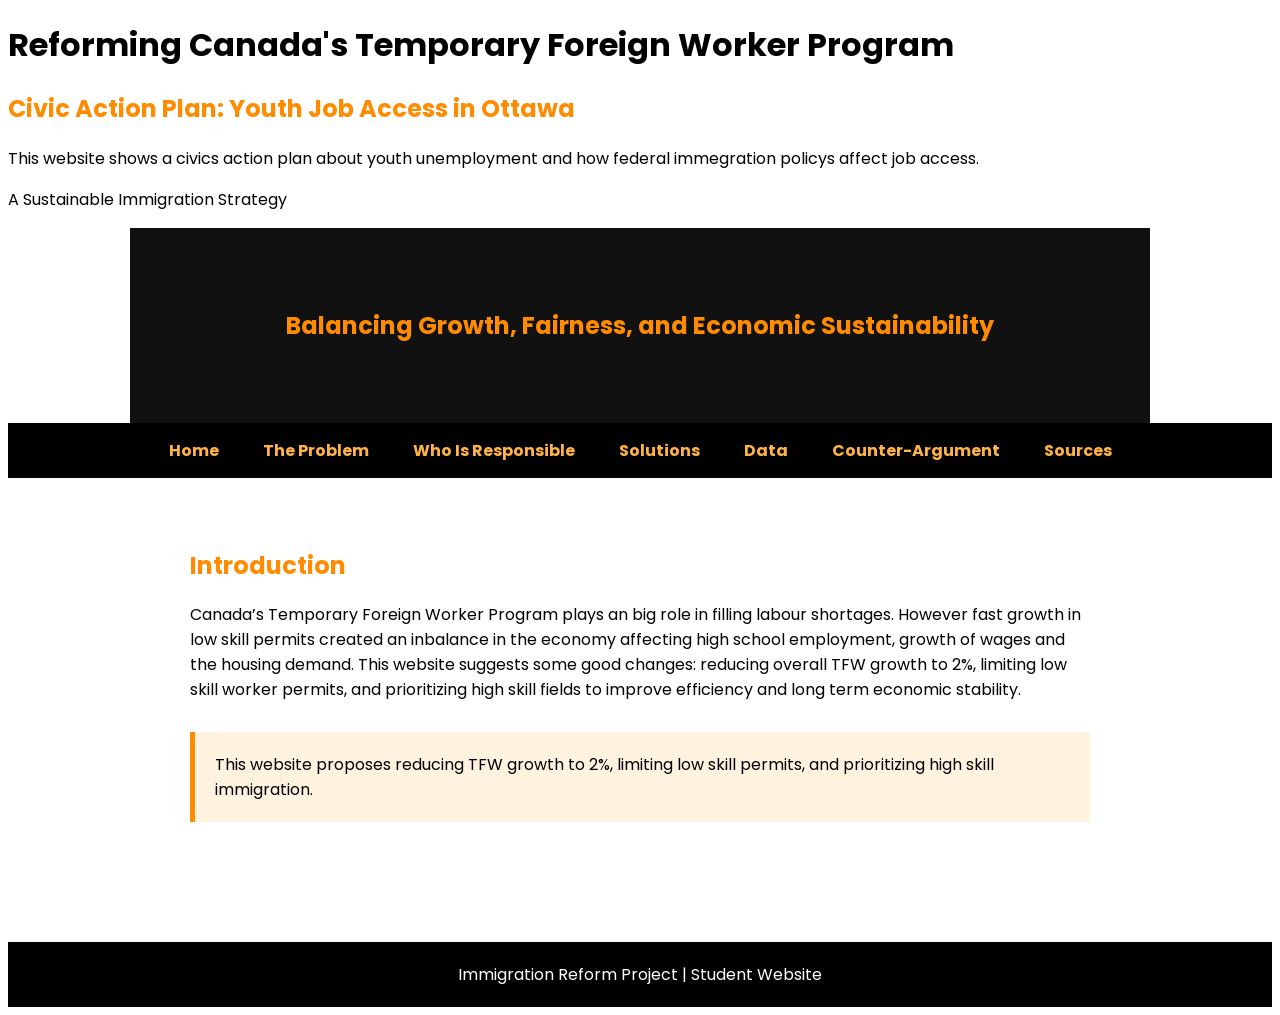
<file: index.html>
<!DOCTYPE html>
<html>
<head>
    <title>TFW Reform | Home</title>
    <link rel="stylesheet" href="style.css">
    <script defer src="script.js"></script>
    <link href="https://fonts.googleapis.com/css2?family=Poppins:wght@400;600&display=swap" rel="stylesheet">
</head>

<body>

<header>
    <h1>Reforming Canada's Temporary Foreign Worker Program</h1>
    <h2>Civic Action Plan: Youth Job Access in Ottawa</h2>
<p>This website shows a civics action plan about youth unemployment and how federal immegration policys affect job access.
</p>
    <p>A Sustainable Immigration Strategy</p>
    <section class="hero">
    <h2>Balancing Growth, Fairness, and Economic Sustainability</h2>
</section>
</header>

<nav>
    <a href="index.html">Home</a>
    <a href="problem.html">The Problem</a>
    <a href="impact.html">Who Is Responsible</a>
    <a href="solutions.html">Solutions</a>
    <a href="data.html">Data</a>
    <a href="counterargument.html">Counter-Argument</a>
    <a href="sources.html">Sources</a>
</nav>

<section class="fade-in">
    <h2>Introduction</h2>
    <p>
       Canada’s Temporary Foreign Worker Program plays an big role in filling labour shortages.
        However fast growth in low skill permits created an inbalance in the economy affecting high school
        employment, growth of wages and the housing demand. This website suggests some good changes: reducing
        overall TFW growth to 2%, limiting low skill worker permits, and prioritizing high skill fields to improve
        efficiency and long term economic stability.
        
    </p>

    <div class="highlight">
        This website proposes reducing TFW growth to 2%, limiting low skill permits,
        and prioritizing high skill immigration.
    </div>
</section>

<footer>
    Immigration Reform Project | Student Website
</footer>

</body>
</html>
</file>
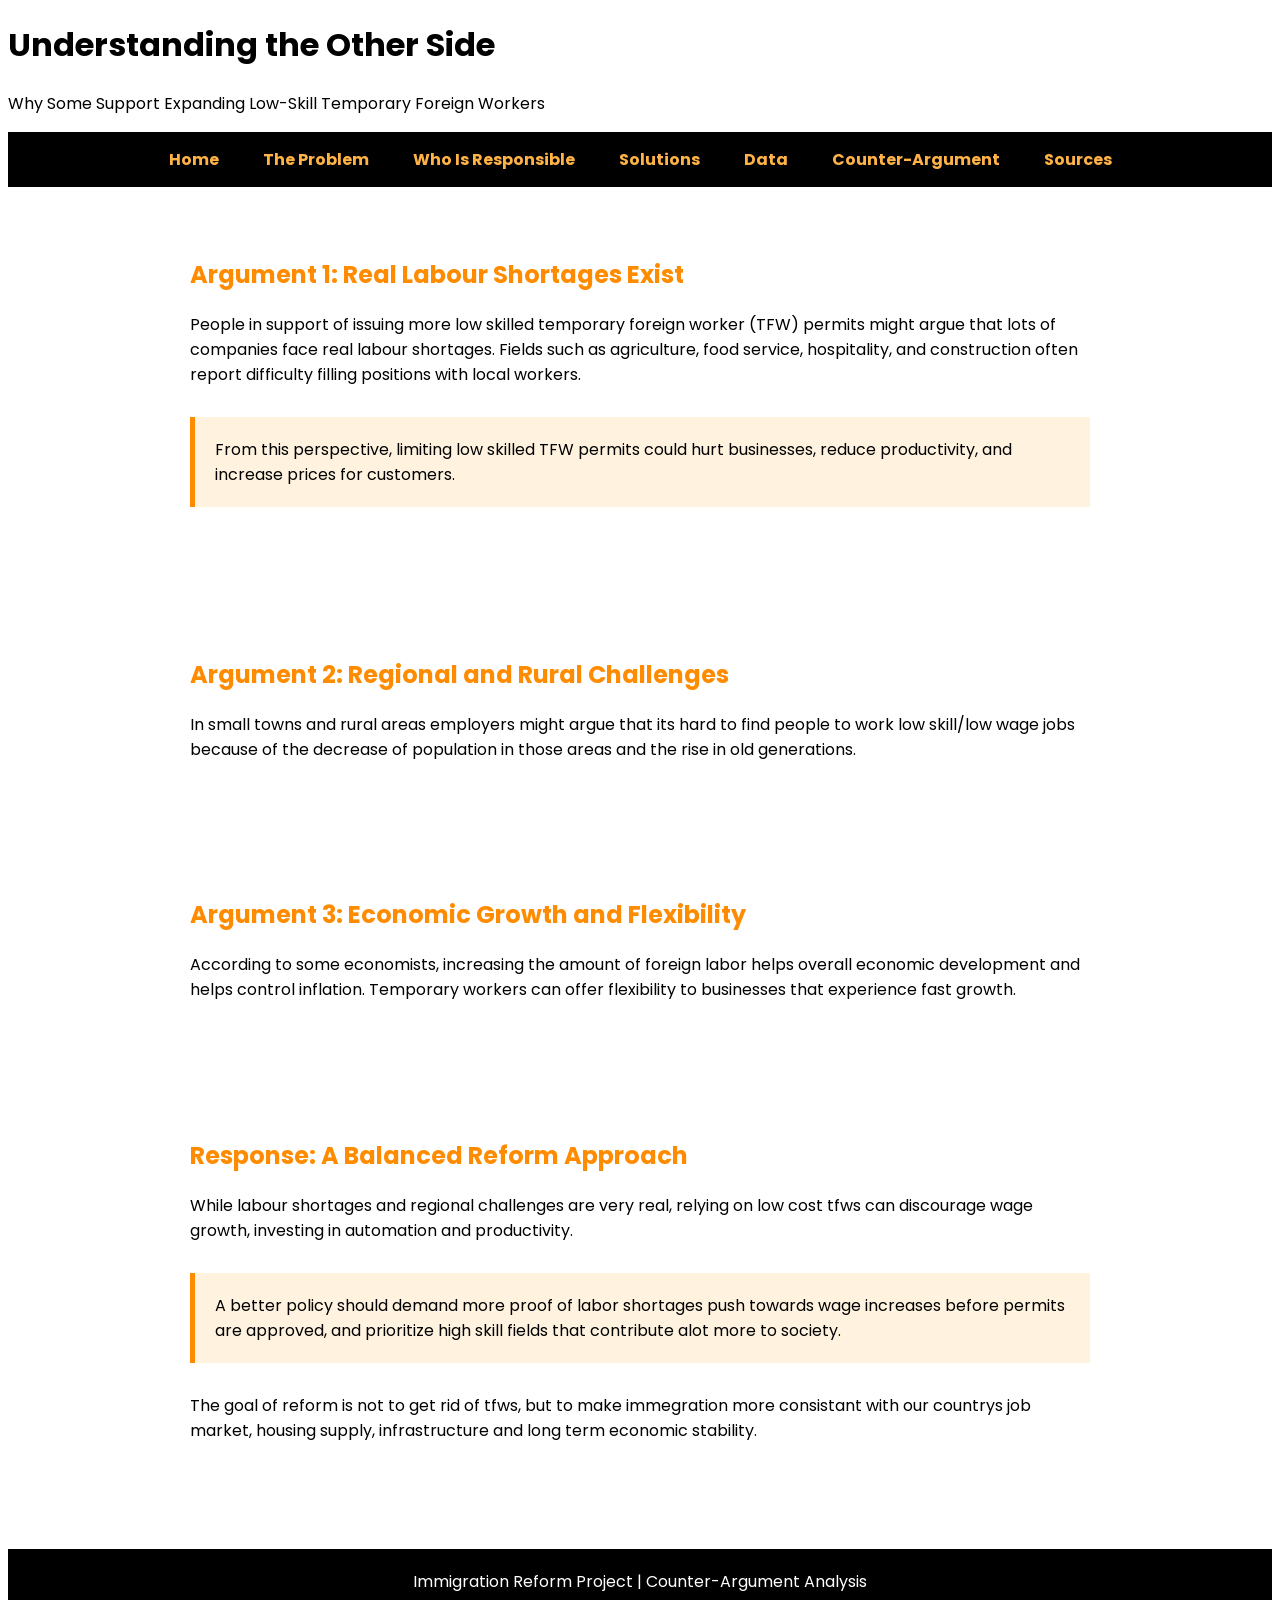
<file: counterargument.html>
<!DOCTYPE html>
<html>
<head>
    <title>Counter-Argument | TFW Reform</title>
    <link rel="stylesheet" href="style.css">
    <link href="https://fonts.googleapis.com/css2?family=Poppins:wght@400;600&display=swap" rel="stylesheet">
</head>

<body>

<header>
    <h1>Understanding the Other Side</h1>
    <p>Why Some Support Expanding Low-Skill Temporary Foreign Workers</p>
</header>

<nav>
    <a href="index.html">Home</a>
    <a href="problem.html">The Problem</a>
    <a href="impact.html">Who Is Responsible</a>
    <a href="solutions.html">Solutions</a>
    <a href="data.html">Data</a>
    <a href="counterargument.html">Counter-Argument</a>
    <a href="sources.html">Sources</a>
</nav>

<section class="fade-in">
    <h2>Argument 1: Real Labour Shortages Exist</h2>
    <p>
        People in support of issuing more low skilled temporary foreign worker (TFW) permits might 
        argue that lots of companies face real labour shortages. Fields such as agriculture, food 
        service, hospitality, and construction often report difficulty filling positions with local workers.
    </p>
    <div class="highlight">
        From this perspective, limiting low skilled TFW permits could hurt businesses, reduce
        productivity, and increase prices for customers.
    </div>
</section>

<section class="fade-in">
    <h2>Argument 2: Regional and Rural Challenges</h2>
    <p>
        In small towns and rural areas employers might argue that its hard to find people to work
        low skill/low wage jobs because of the decrease of population in those areas and the rise in
        old generations.
    </p>
</section>

<section class="fade-in">
    <h2>Argument 3: Economic Growth and Flexibility</h2>
    <p>
        According to some economists, increasing the amount of foreign labor helps overall
        economic development and helps control inflation. Temporary workers can offer flexibility
        to businesses that experience fast growth.​
    </p>
</section>

<section class="fade-in">
    <h2>Response: A Balanced Reform Approach</h2>
    <p>
        While labour shortages and regional challenges are very real, relying on
        low cost tfws can discourage wage growth, investing in automation and productivity.
    </p>

    <div class="highlight">
        A better policy should demand more proof of labor shortages
        push towards wage increases before permits are approved, and prioritize
        high skill fields that contribute alot more to society.
        
    </div>

    <p>
        The goal of reform is not to get rid of tfws,
        but to make immegration more consistant with our countrys job market, housing supply, infrastructure and long term economic stability.
    </p>
</section>

<footer>
    Immigration Reform Project | Counter-Argument Analysis
</footer>

</body>
</html>
</file>
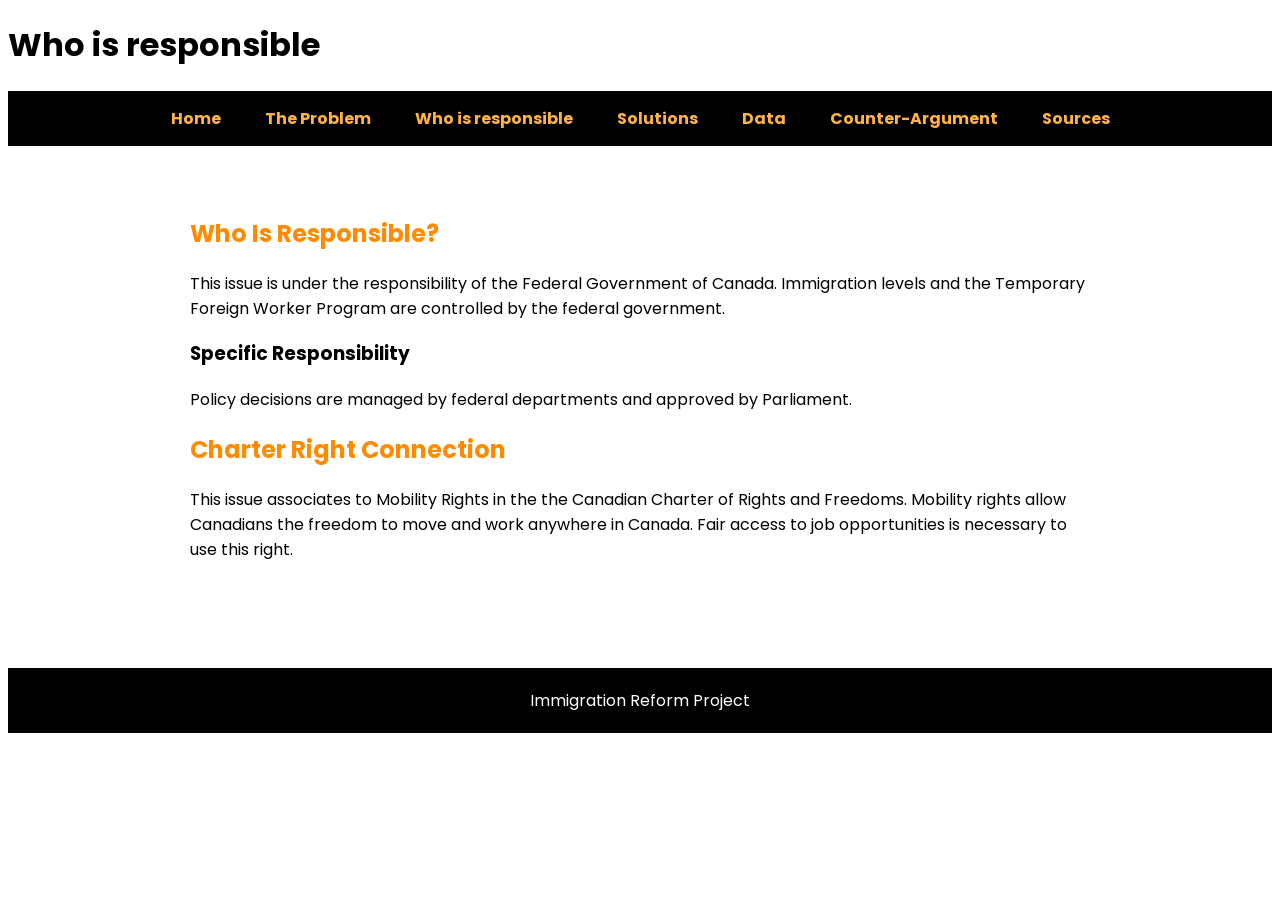
<file: impact.html>
<!DOCTYPE html>
<html>
<head>
    <title>Who It Affects</title>
    <link rel="stylesheet" href="style.css">
    <link href="https://fonts.googleapis.com/css2?family=Poppins:wght@400;600&display=swap" rel="stylesheet">
</head>

<body>

<header>
    <h1>Who is responsible</h1>
</header>

<nav>
    <a href="index.html">Home</a>
    <a href="problem.html">The Problem</a>
    <a href="impact.html">Who is responsible</a>
    <a href="solutions.html">Solutions</a>
    <a href="data.html">Data</a>
    <a href="counterargument.html">Counter-Argument</a>
    <a href="sources.html">Sources</a>
</nav>

<section class="fade-in">
   <h2>Who Is Responsible?</h2>
<p>
This issue is under the responsibility of the Federal Government of Canada.
Immigration levels and the Temporary Foreign Worker Program are controlled by the federal government.
</p>

<h3>Specific Responsibility</h3>
<p>
Policy decisions are managed by federal departments and approved by Parliament.
</p>
    <h2>Charter Right Connection</h2>
<p>
This issue associates to Mobility Rights in the the Canadian Charter of Rights 
and Freedoms. Mobility rights allow Canadians the freedom to move and 
work anywhere in Canada. Fair access to job opportunities is 
necessary to use this right.
</p>
</section>

<footer>
    Immigration Reform Project
</footer>

</body>
</html>
</file>
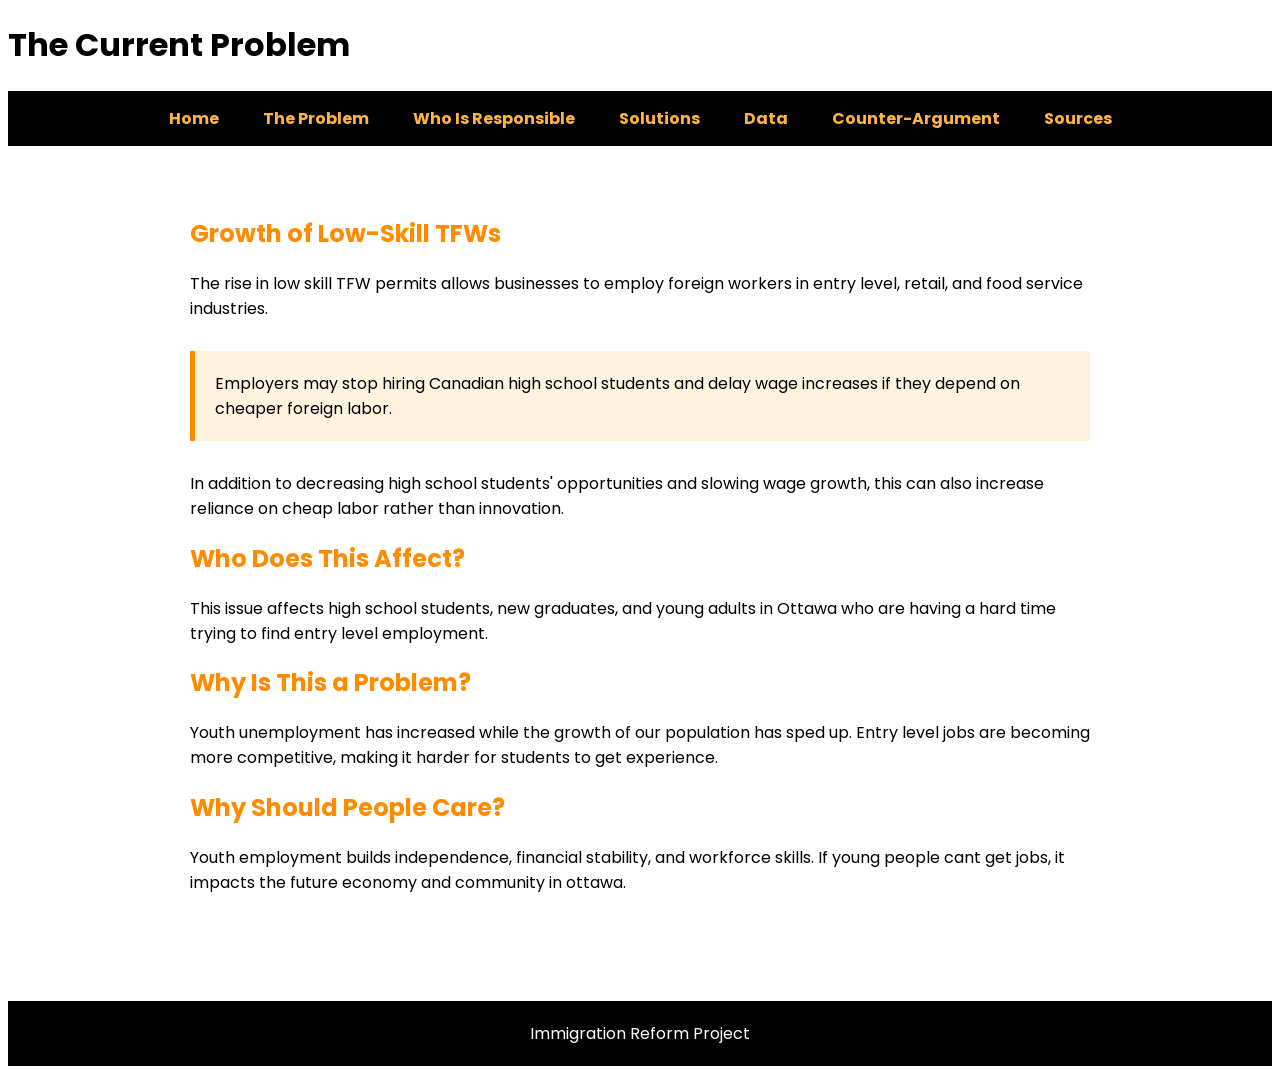
<file: problem.html>
<!DOCTYPE html>
<html>
<head>
    <title>The Problem</title>
    <link rel="stylesheet" href="style.css">
    <link href="https://fonts.googleapis.com/css2?family=Poppins:wght@400;600&display=swap" rel="stylesheet">
</head>

<body>

<header>
    <h1>The Current Problem</h1>
</header>

<nav>
    <a href="index.html">Home</a>
    <a href="problem.html">The Problem</a>
    <a href="impact.html">Who Is Responsible</a>
    <a href="solutions.html">Solutions</a>
    <a href="data.html">Data</a>
    <a href="counterargument.html">Counter-Argument</a>
    <a href="sources.html">Sources</a>
</nav>

<section class="fade-in">
    <h2>Growth of Low-Skill TFWs</h2>
    <p>
        The rise in low skill TFW permits allows businesses to employ foreign workers in entry level, 
        retail, and food service industries. 
    </p>

    <div class="highlight">
        Employers may stop hiring Canadian high school students 
        and delay wage increases if they depend on cheaper foreign labor. 
    </div>

    <p>
        In addition to decreasing high school students' opportunities and slowing wage growth,
        this can also increase reliance on cheap labor rather than innovation.
    </p>
    <h2>Who Does This Affect?</h2>
<p>
This issue affects high school students, new graduates, and young adults 
in Ottawa who are having a hard time trying to find entry level employment.
</p>

<h2>Why Is This a Problem?</h2>
<p>
Youth unemployment has increased while the growth of our population has sped up. 
Entry level jobs are becoming more competitive, making it harder for 
students to get experience.
</p>

<h2>Why Should People Care?</h2>
<p>
Youth employment builds independence, financial stability, and workforce skills. 
If young people cant get jobs, it impacts the future economy and community in ottawa.
</p>
</section>

<footer>
    Immigration Reform Project
</footer>

</body>
</html>
</file>
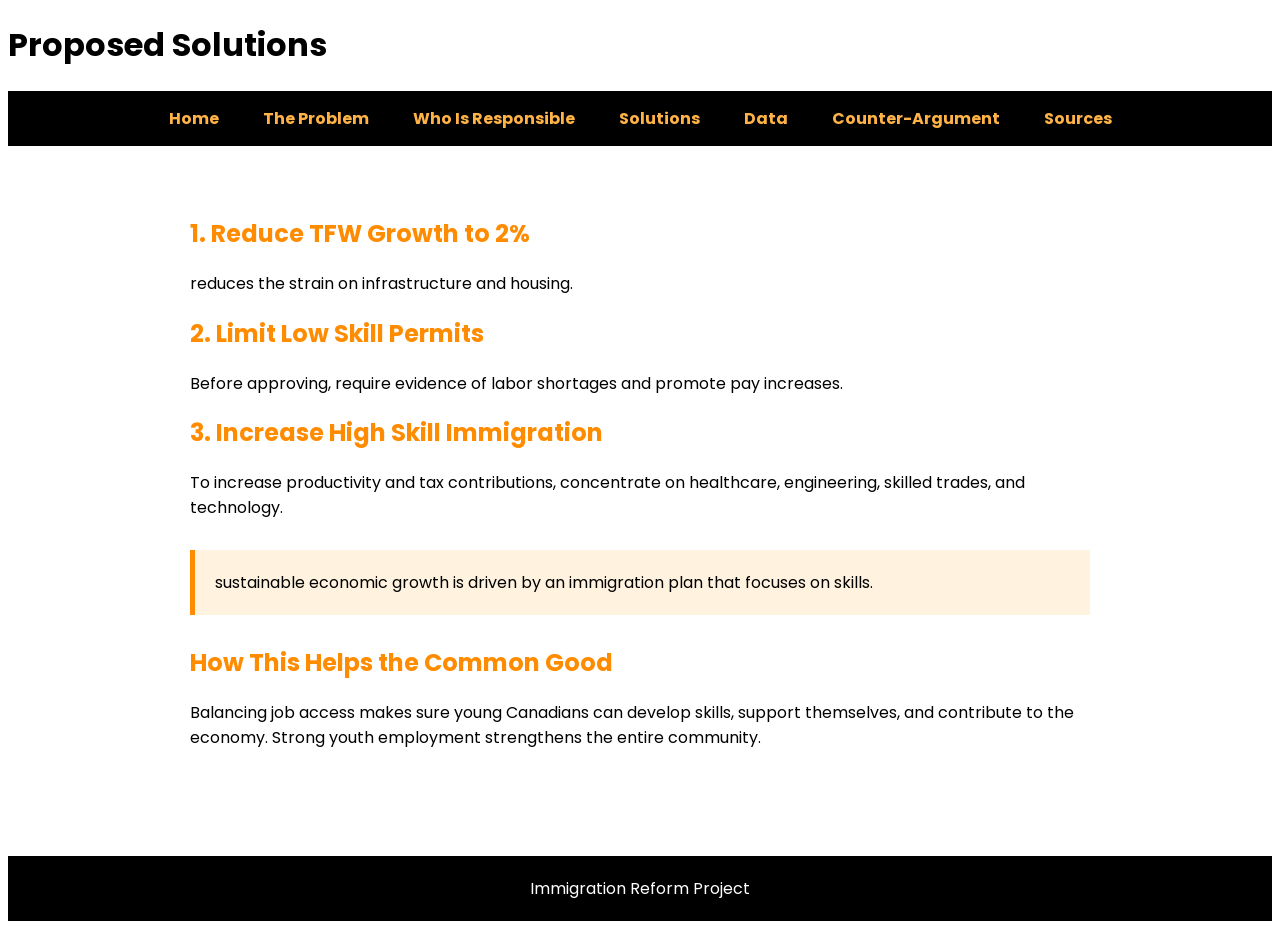
<file: solutions.html>
<!DOCTYPE html>
<html>
<head>
    <title>Solutions</title>
    <link rel="stylesheet" href="style.css">
    <link href="https://fonts.googleapis.com/css2?family=Poppins:wght@400;600&display=swap" rel="stylesheet">
</head>

<body>

<header>
    <h1>Proposed Solutions</h1>
</header>

<nav>
    <a href="index.html">Home</a>
    <a href="problem.html">The Problem</a>
    <a href="impact.html">Who Is Responsible</a>
    <a href="solutions.html">Solutions</a>
    <a href="data.html">Data</a>
    <a href="counterargument.html">Counter-Argument</a>
    <a href="sources.html">Sources</a>
</nav>

<section class="fade-in">
    <h2>1. Reduce TFW Growth to 2%</h2>
    <p>
        reduces the strain on infrastructure and housing.
    </p>

    <h2>2. Limit Low Skill Permits</h2>
    <p>
        Before approving, require evidence of labor shortages and promote pay increases. 
    </p>

    <h2>3. Increase High Skill Immigration</h2>
    <p>
        To increase productivity and tax contributions, concentrate on healthcare, engineering, skilled trades, and technology. 
    </p>

    <div class="highlight">
        sustainable economic growth is driven by an immigration plan that focuses on skills.
    </div>
    <h2>How This Helps the Common Good</h2>
<p>
Balancing job access makes sure young Canadians can develop skills, 
support themselves, and contribute to the economy. 
Strong youth employment strengthens the entire community.
</p>
</section>

<footer>
    Immigration Reform Project
</footer>

</body>
</html>
</file>
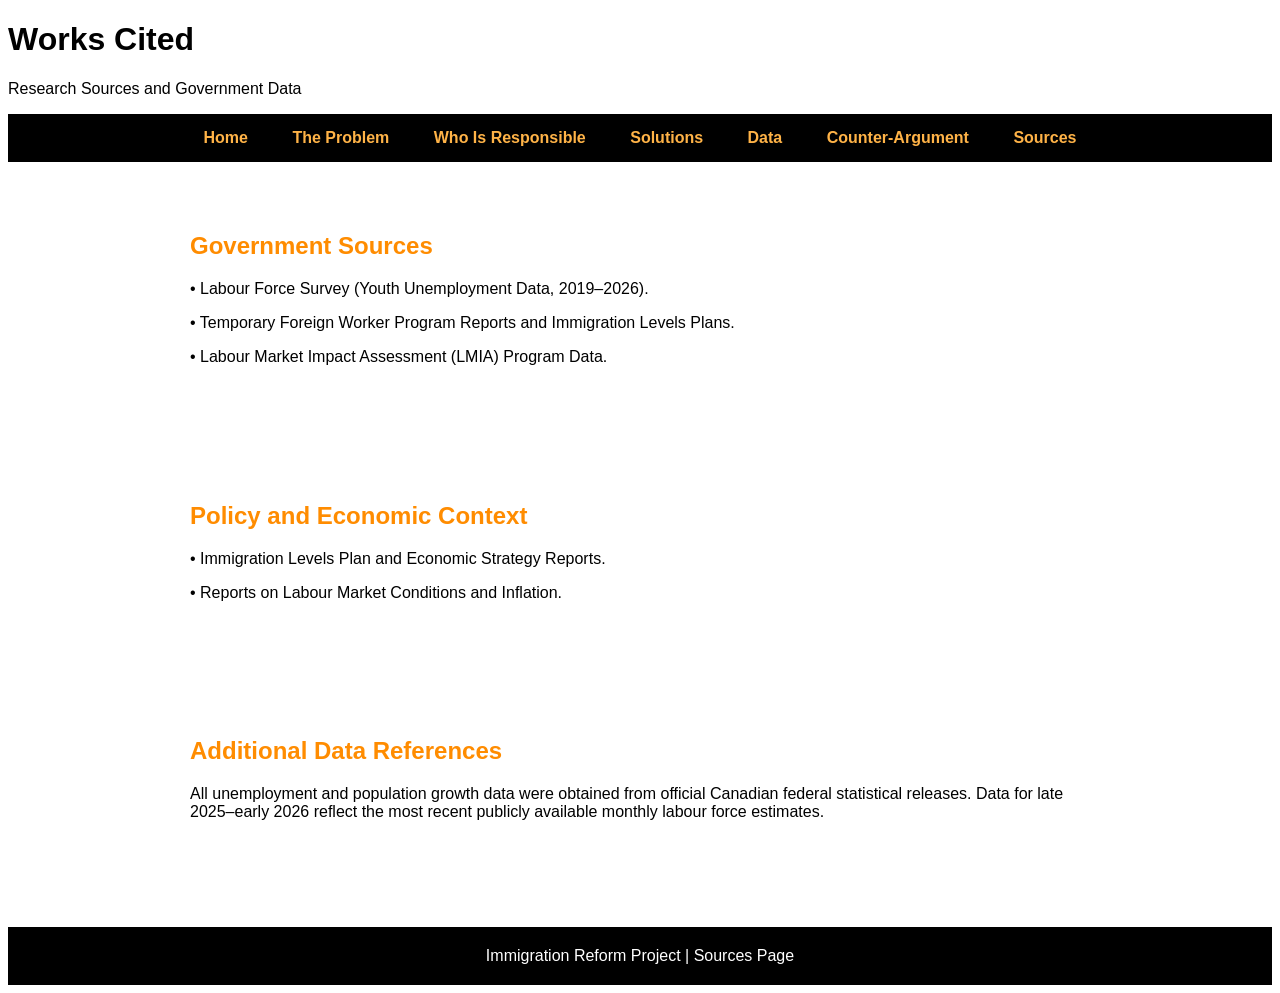
<file: sources.html>
<!DOCTYPE html>
<html>
<head>
    <title>Sources | TFW Reform</title>
    <link rel="stylesheet" href="style.css">
</head>

<body>

<header>
    <h1>Works Cited</h1>
    <p>Research Sources and Government Data</p>
</header>

<nav>
    <a href="index.html">Home</a>
    <a href="problem.html">The Problem</a>
    <a href="impact.html">Who Is Responsible</a>
    <a href="solutions.html">Solutions</a>
    <a href="data.html">Data</a>
    <a href="counterargument.html">Counter-Argument</a>
    <a href="sources.html">Sources</a>
</nav>

<section class="fade-in">
    <h2>Government Sources</h2>

    <p>
        • 
        Labour Force Survey (Youth Unemployment Data, 2019–2026).
    </p>

    <p>
        • 
        Temporary Foreign Worker Program Reports and Immigration Levels Plans.
    </p>

    <p>
        •  
        Labour Market Impact Assessment (LMIA) Program Data.
    </p>
</section>

<section class="fade-in">
    <h2>Policy and Economic Context</h2>

    <p>
        •  
        Immigration Levels Plan and Economic Strategy Reports.
    </p>

    <p>
        • 
        Reports on Labour Market Conditions and Inflation.
    </p>
</section>

<section class="fade-in">
    <h2>Additional Data References</h2>

    <p>
        All unemployment and population growth data were obtained from official
        Canadian federal statistical releases. Data for late 2025–early 2026
        reflect the most recent publicly available monthly labour force estimates.
    </p>
</section>

<footer>
    Immigration Reform Project | Sources Page
</footer>

</body>
</html>
</file>
<file: style.css>
body {
    font-family: 'Poppins', sans-serif;
}
    margin: 0;
    background-color: #ffffff;
    color: #222;
}

header {
    background-color: #ffb347;
    text-align: center;
    padding: 30px;
}

nav {
    background-color: black;
    padding: 15px;
    text-align: center;
}

nav a {
    color: #ffb347;
    margin: 0 20px;
    text-decoration: none;
    font-weight: bold;
}

nav a:hover {
    color: white;
}

section {
    padding: 50px;
    max-width: 900px;
    margin: auto;
}

h2 {
    color: #ff8c00;
}

footer {
    background-color: black;
    color: white;
    text-align: center;
    padding: 20px;
    margin-top: 40px;
}

.highlight {
    background-color: #fff3e0;
    border-left: 5px solid #ff8c00;
    padding: 20px;
    margin: 30px 0;
}

.fade-in {
    animation: fadeIn 1.5s ease-in;
}

@keyframes fadeIn {
    from { opacity: 0; transform: translateY(20px); }
    to { opacity: 1; transform: translateY(0); }
}
.hero {
    background-color: #111;
    color: white;
    padding: 60px;
    text-align: center;
}
</file>
